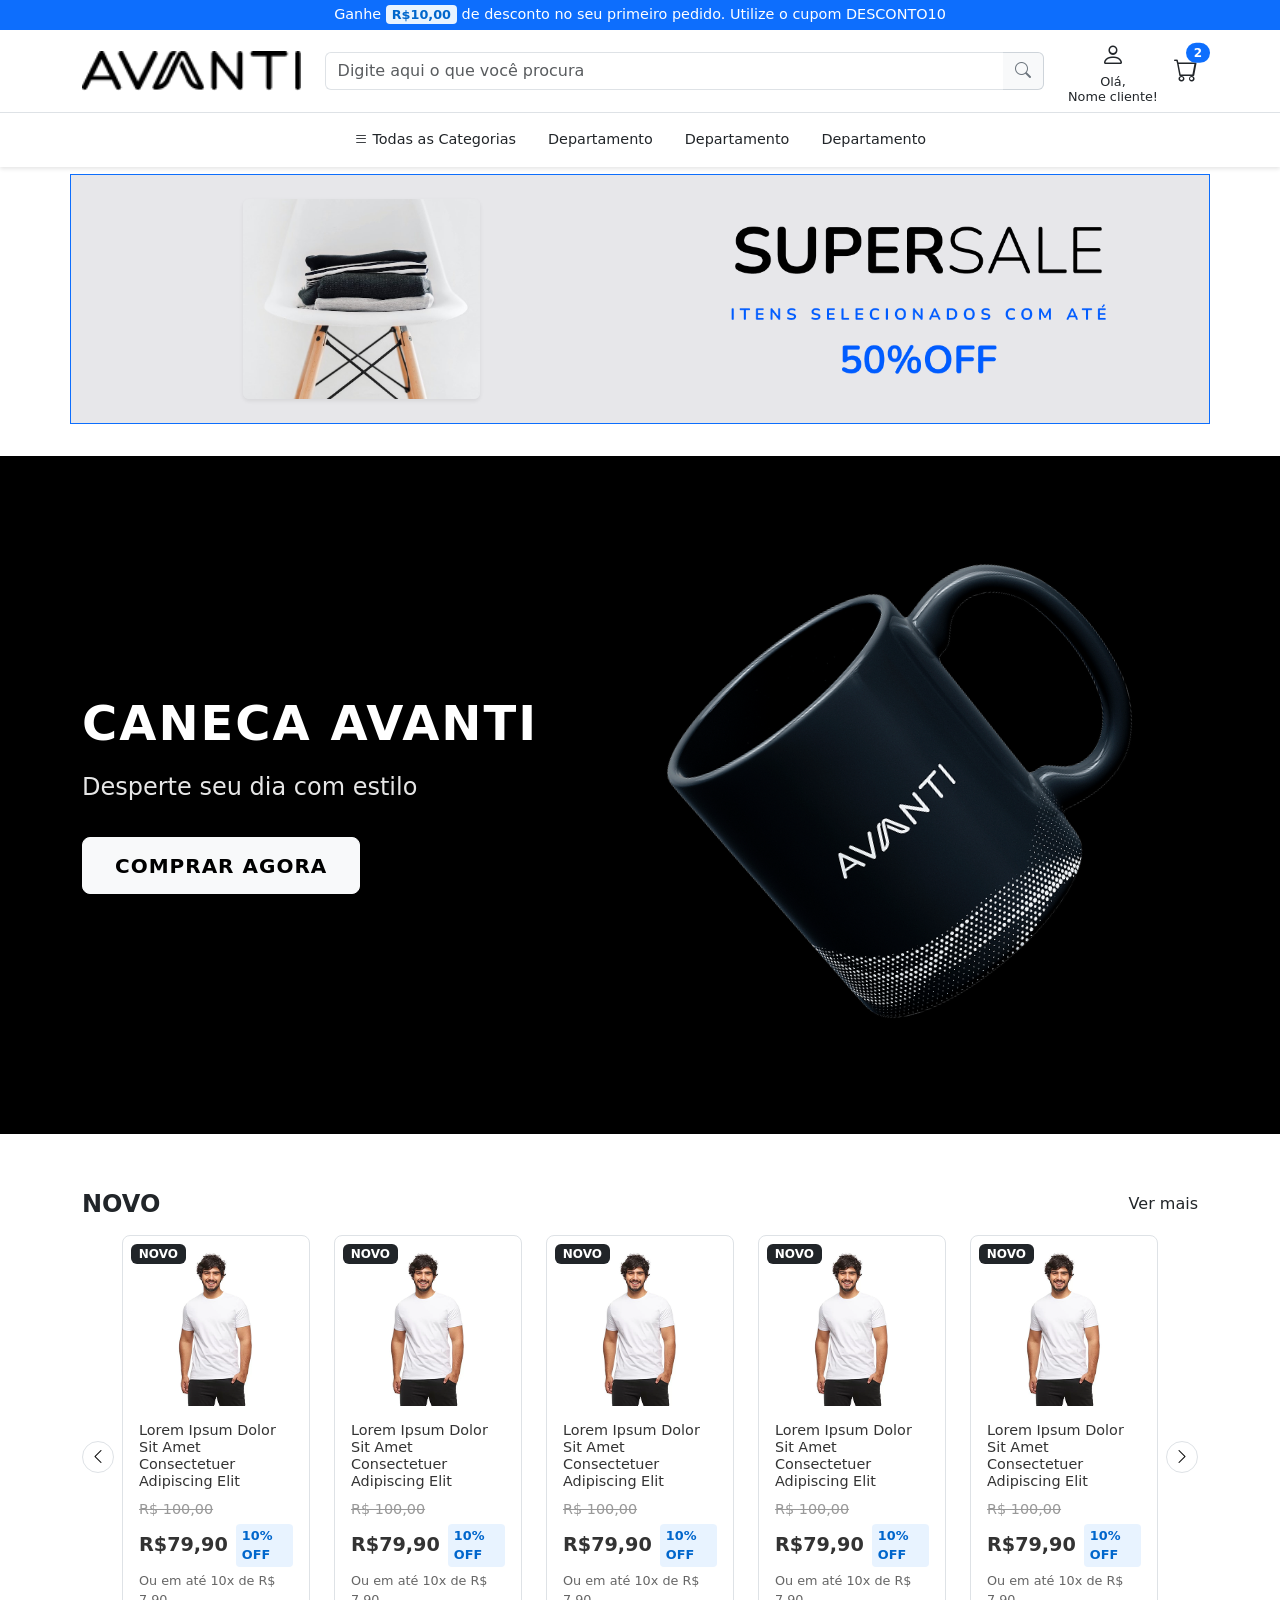
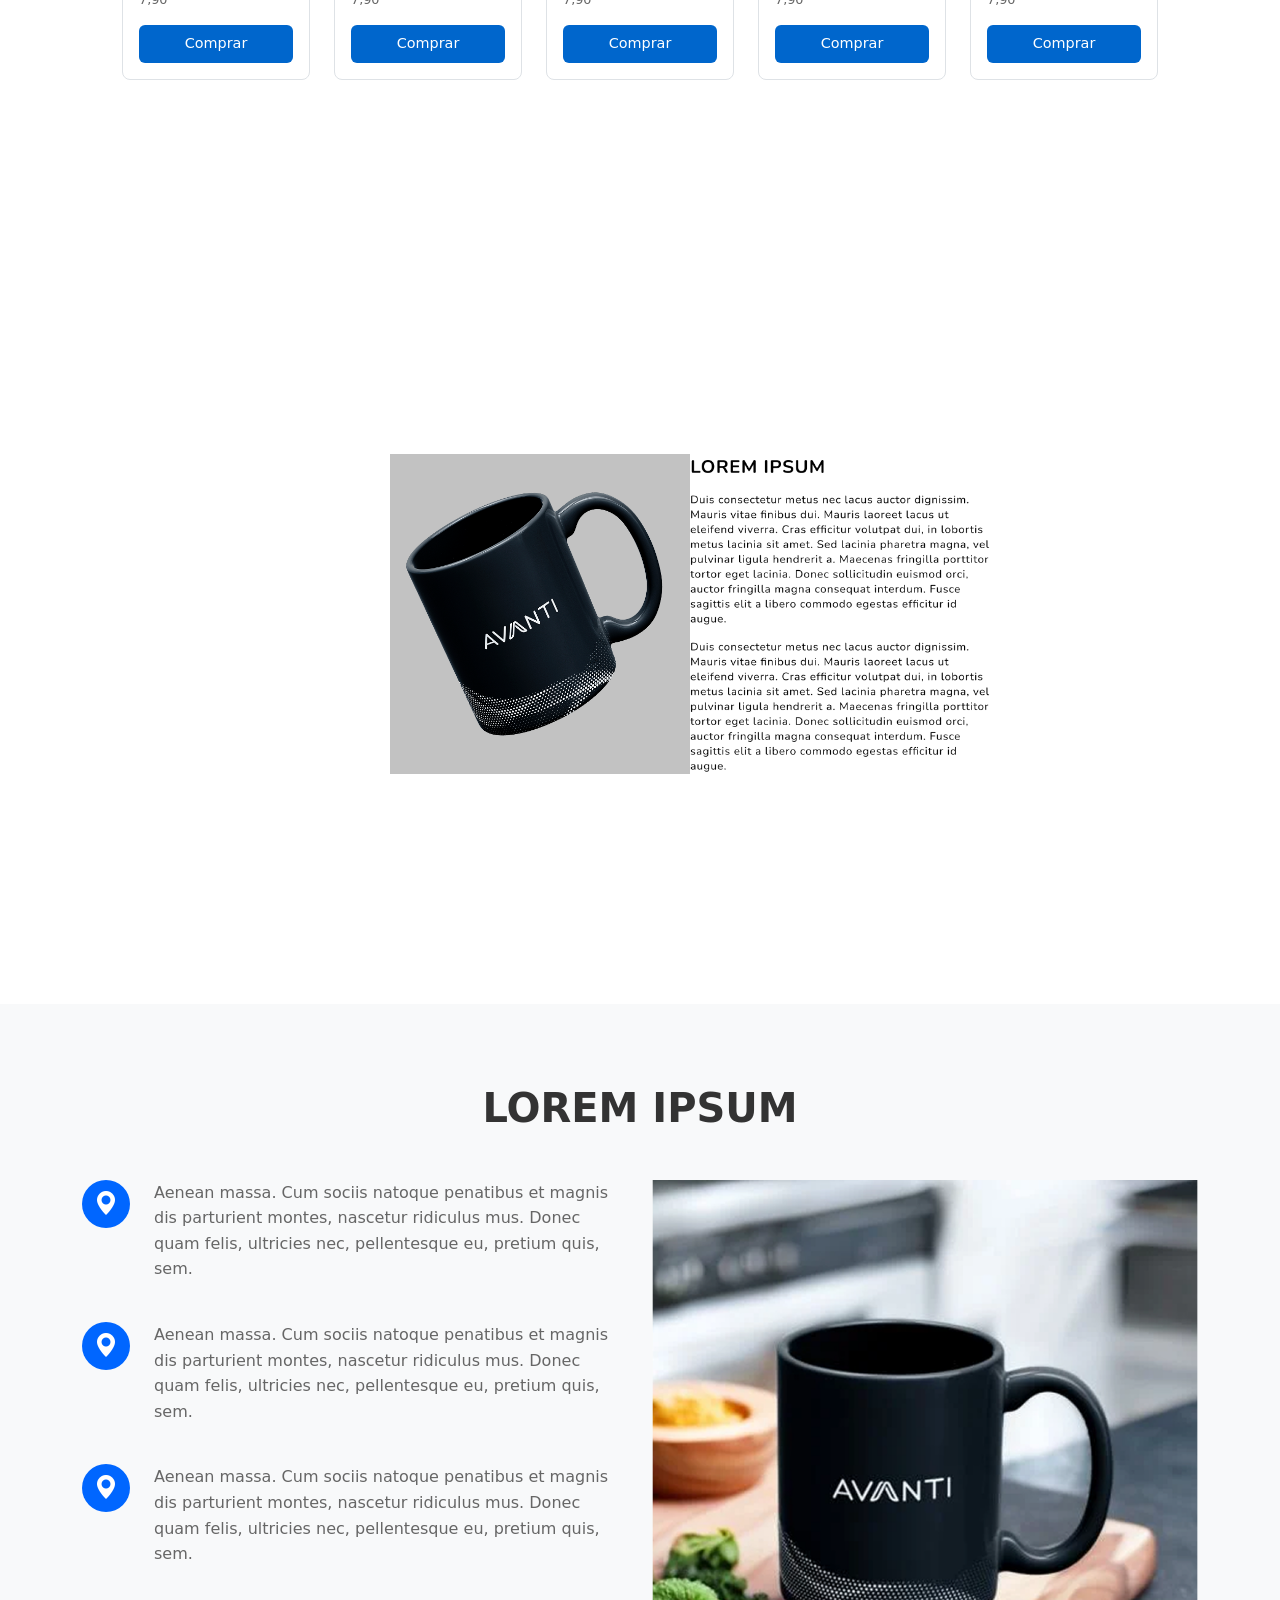
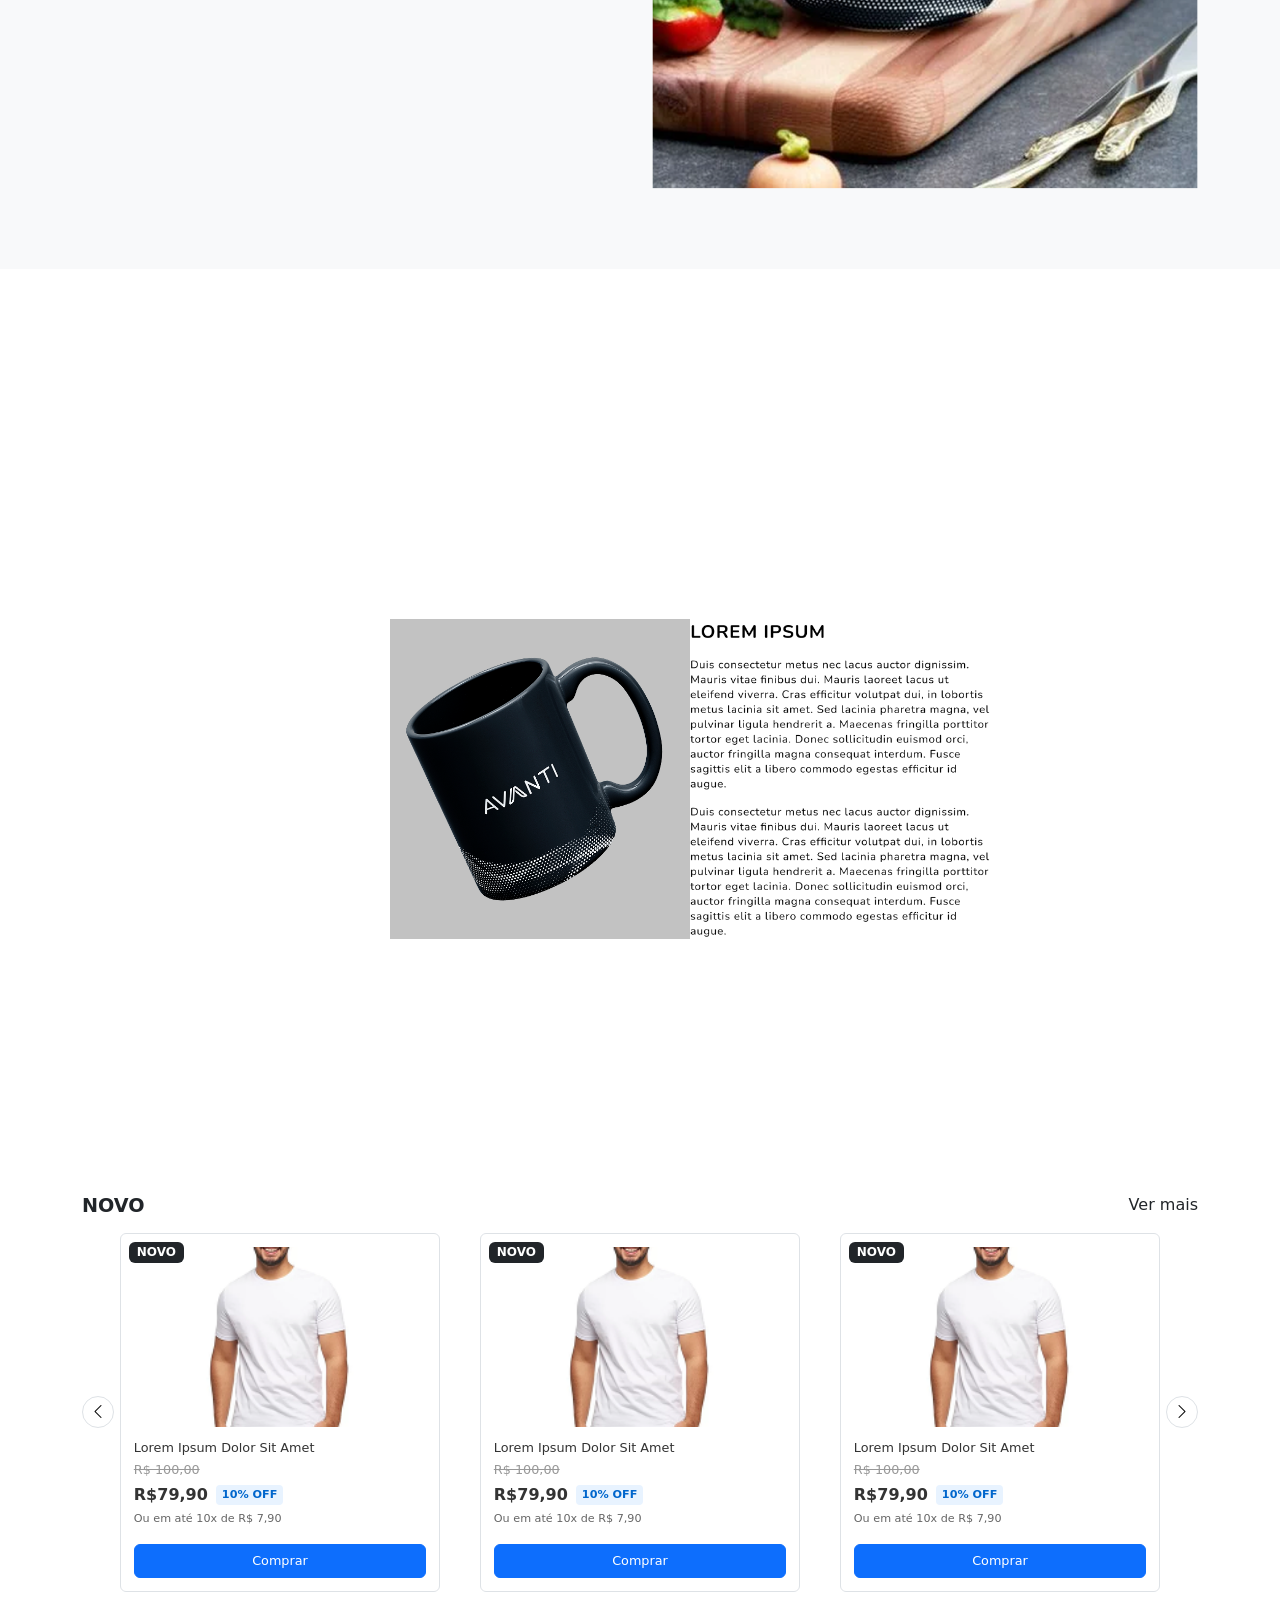
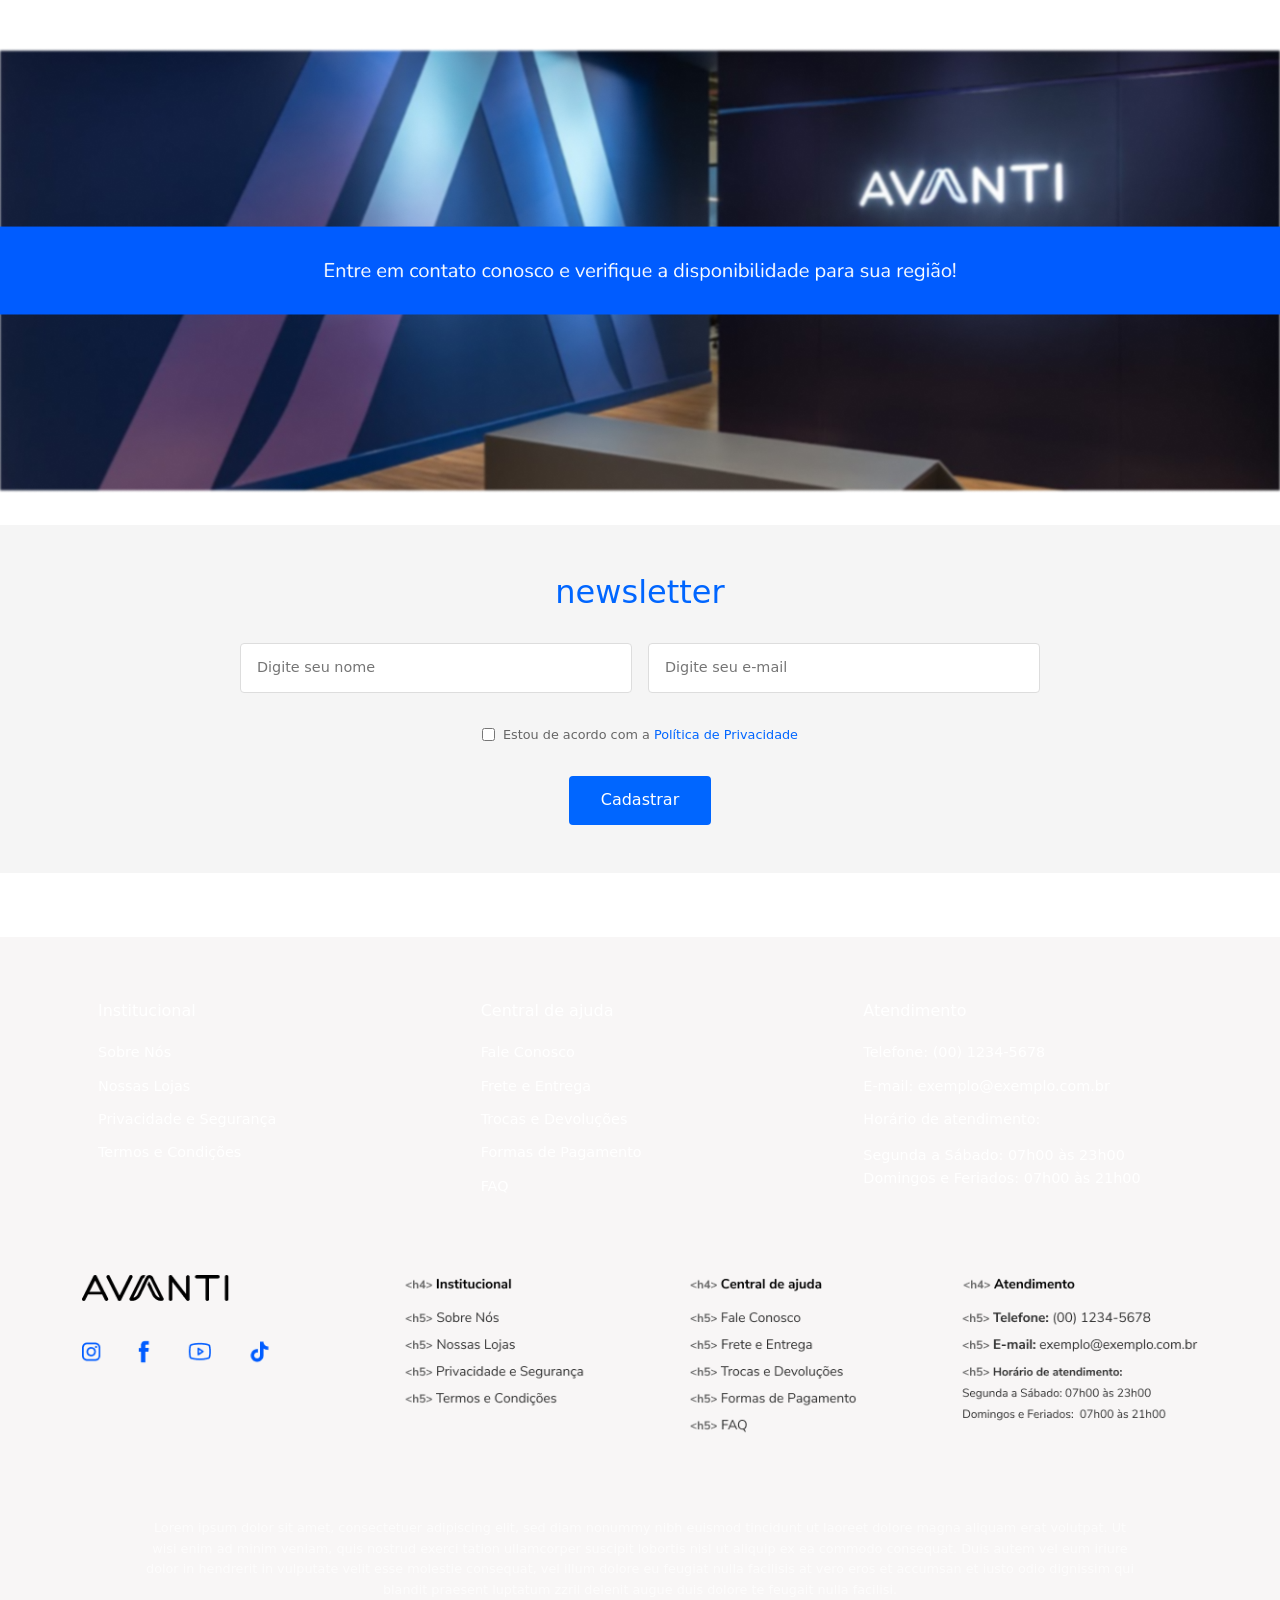
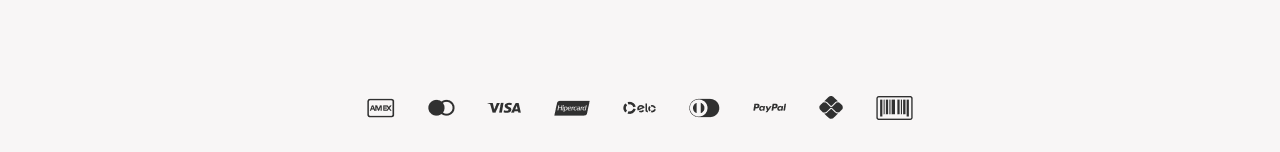
<file: index.html>
<!DOCTYPE html>
<html lang="en">
<head>
    <link rel="stylesheet" href="testeAvanti.css">
    <meta charset="UTF-8">
    <meta name="viewport" content="width=device-width, initial-scale=1.0">

    
    <link href="https://cdn.jsdelivr.net/npm/bootstrap@5.3.3/dist/css/bootstrap.min.css" rel="stylesheet">
    <link rel="stylesheet" href="https://cdn.jsdelivr.net/npm/bootstrap-icons@1.11.3/font/bootstrap-icons.min.css">

    <title>teste avanti </title>
    <link rel="icon" type="image/png" href="imagens/penseavanti_logo.jpg">
    <style>
        
        body { padding-top: 150px; }
        .fixed-header {
            position: fixed;
            top: 0;
            left: 0;
            right: 0;
            z-index: 1030; 
            background-color: white; 
            box-shadow: 0 2px 4px rgba(0,0,0,.1);
        }
    </style>
</head>
<body>
    <div  id="insert">

    </div>
    <header class="fixed-header">
        
        <div class="top-bar bg-primary text-white text-center py-1">
            Ganhe <span class="discount-badge">R$10,00</span> de desconto no seu primeiro pedido. Utilize o cupom DESCONTO10
        </div>

        
        <div class="main-header border-bottom py-2">
            <div class="container d-flex justify-content-between align-items-center">
                
                <div class="logo">
                    
                    <img src="reference/Grupo 21089.png" alt="logo-best-company-in-the-world" height="40"> 
                </div>

                
                <div class="search-bar flex-grow-1 mx-4">
                    <form class="d-flex">
                        <input id="label" class="form-control" type="search" placeholder="Digite aqui o que você procura">
                        <button id="search" class="btn btn-outline-secondary" type="submit">
                            <i class="bi bi-search"></i>
                        </button>
                    </form>
                </div>

                
                <div   class="user-actions d-flex align-items-center">
                    <div class="user-account text-center me-3">
                         <i class="bi bi-person fs-4"></i>
                         <div>Olá,<br>Nome cliente!</div>
                    </div>
                    <div id="cart"  class="cart position-relative">
                        <i class="bi bi-cart fs-4"></i>
                        <span class="position-absolute top-0 start-100 translate-middle badge rounded-pill bg-primary">
                            2 
                            <span class="visually-hidden">items in cart</span>
                        </span>
                    </div>
                </div>
            </div>
        </div>

        
        <div class="department-nav py-2">
            <div class="container">
                 <nav class="nav justify-content-center">
                    <a class="nav-link text-dark" href="https://github.com/teuzowebdeveloper9"><i class="bi bi-list"></i> Todas as Categorias</a>
                    <a class="nav-link text-dark" href="https://github.com/teuzowebdeveloper9">Departamento</a>
                    <a class="nav-link text-dark" href="https://github.com/teuzowebdeveloper9">Departamento</a>
                    <a class="nav-link text-dark" href="https://github.com/teuzowebdeveloper9">Departamento</a>
                   
                  </nav>
            </div>
        </div>
    </header>

   
    <section id="promo-section" class="container my-4 promo-section border border-primary p-4 ">
        <div class="row align-items-center">
            <div class="col-md-6 image-container">
                <img src="reference/8f32250c97446b714d331059da4a4136fc05b8c0.jpg" alt="Folded clothes on a chair" class="img-fluid rounded shadow-sm">
            </div>
            <div class="col-md-6 promo-text-container text-center">
                <img src="reference/Grupo 4806.png" alt="banner">
                </div>
            </div>
        </div>
    </section>

    
    <section class="dark-banner">
        <div class="container">
            <div class="row align-items-center">
                <div class="col-md-6 banner-text">
                    <h2>CANECA AVANTI</h2>
                    <p>Desperte seu dia com estilo</p>
                    <button class="btn btn-light btn-lg">COMPRAR AGORA</button>
                </div>
                <div class="col-md-6 banner-image">
                    <img src="reference/Free_Mug_Mockup_2.png" alt="Caneca Avanti" class="img-fluid">
                </div>
            </div>
        </div>
    </section>

    
    <section class="products-section py-4">
        <div class="container">
            <div class="d-flex justify-content-between align-items-center mb-3">
                <h2 class="section-title">NOVO</h2>
                <a href="#" class="text-decoration-none text-dark">Ver mais</a>
            </div>
            
            <div class="products-carousel position-relative">
                <button class="carousel-control prev" id="prevBtn">
                    <i class="bi bi-chevron-left"></i>
                </button>
                
                <div class="row products-row">
                   
                    <div class="col">
                        <div class="product-card">
                            <span class="badge bg-dark position-absolute top-0 start-0 m-2">NOVO</span>
                            <img src="reference/2j0a2073 1.png" alt="Product" class="img-fluid mb-2">
                            <h3 class="product-title">Lorem Ipsum Dolor Sit Amet Consectetuer Adipiscing Elit</h3>
                            <div class="price-container">       
                                <span class="original-price">R$ 100,00</span>
                                <div class="current-price-container">
                                    <span class="current-price">R$79,90</span>
                                    <span class="discount-badge">10% OFF</span>
                                </div>
                                <small class="installment-text">Ou em até 10x de R$ 7,90</small>
                            </div>
                            <button class="btn btn-primary w-100 mt-2">Comprar</button>
                        </div>
                    </div>
                    
                    
                    <div class="col">
                        <div class="product-card">
                            <span class="badge bg-dark position-absolute top-0 start-0 m-2">NOVO</span>
                            <img src="reference/2j0a2073 1.png" alt="Product" class="img-fluid mb-2">
                            <h3 class="product-title">Lorem Ipsum Dolor Sit Amet Consectetuer Adipiscing Elit</h3>
                            <div class="price-container">
                                <span class="original-price">R$ 100,00</span>
                                <div class="current-price-container">
                                    <span class="current-price">R$79,90</span>
                                    <span class="discount-badge">10% OFF</span>
                                </div>
                                <small class="installment-text">Ou em até 10x de R$ 7,90</small>
                            </div>
                            <button class="btn btn-primary w-100 mt-2">Comprar</button>
                        </div>
                    </div>

                   
                    <div class="col">
                        <div class="product-card">
                            <span class="badge bg-dark position-absolute top-0 start-0 m-2">NOVO</span>
                            <img src="reference/2j0a2073 1.png" alt="Product" class="img-fluid mb-2">
                            <h3 class="product-title">Lorem Ipsum Dolor Sit Amet Consectetuer Adipiscing Elit</h3>
                            <div class="price-container">
                                <span class="original-price">R$ 100,00</span>
                                <div class="current-price-container">
                                    <span class="current-price">R$79,90</span>
                                    <span class="discount-badge">10% OFF</span>
                                </div>
                                <small class="installment-text">Ou em até 10x de R$ 7,90</small>
                            </div>
                            <button class="btn btn-primary w-100 mt-2">Comprar</button>
                        </div>
                    </div>

                    <div class="col">
                        <div class="product-card">
                            <span class="badge bg-dark position-absolute top-0 start-0 m-2">NOVO</span>
                            <img src="reference/2j0a2073 1.png" alt="Product" class="img-fluid mb-2">
                            <h3 class="product-title">Lorem Ipsum Dolor Sit Amet Consectetuer Adipiscing Elit</h3>
                            <div class="price-container">
                                <span class="original-price">R$ 100,00</span>
                                <div class="current-price-container">
                                    <span class="current-price">R$79,90</span>
                                    <span class="discount-badge">10% OFF</span>
                                </div>
                                <small class="installment-text">Ou em até 10x de R$ 7,90</small>
                            </div>
                            <button class="btn btn-primary w-100 mt-2">Comprar</button>
                        </div>
                    </div>

                    <div class="col">
                        <div class="product-card">
                            <span class="badge bg-dark position-absolute top-0 start-0 m-2">NOVO</span>
                            <img src="reference/2j0a2073 1.png" alt="Product" class="img-fluid mb-2">
                            <h3 class="product-title">Lorem Ipsum Dolor Sit Amet Consectetuer Adipiscing Elit</h3>
                            <div class="price-container">
                                <span class="original-price">R$ 100,00</span>
                                <div class="current-price-container">
                                    <span class="current-price">R$79,90</span>
                                    <span class="discount-badge">10% OFF</span>
                                </div>
                                <small class="installment-text">Ou em até 10x de R$ 7,90</small>
                            </div>
                            <button class="btn btn-primary w-100 mt-2">Comprar</button>
                        </div>
                    </div>
                </div>

                <button class="carousel-control next" id="nextBtn">
                    <i class="bi bi-chevron-right"></i>
                </button>
            </div>
        </div>
    </section>

   <section class="father">
    <div class="big-div">
      <div class="box-1">
        <img src="reference/Free_Mug_Mockup_2.png" alt="caneca avanti">
      </div>
      <div class="box-2">
        <img src="reference/Texto.png" alt="texto-figma">
      </div>
    </div>
    
   </section>

    <!-- Features Section -->
    <section class="features-section">
        <div class="container">
            <h2 class="text-center mb-5">LOREM IPSUM</h2>
            <div class="row">
                <div class="col-md-6">
                    <div class="features-content">
                        <div class="feature-item d-flex align-items-start mb-4">
                            <div class="feature-icon">
                                <i class="bi bi-geo-alt-fill"></i>
                            </div>
                            <div class="feature-text">
                                <p>Aenean massa. Cum sociis natoque penatibus et magnis dis parturient montes, nascetur ridiculus mus. Donec quam felis, ultricies nec, pellentesque eu, pretium quis, sem.</p>
                            </div>
                        </div>
                        <div class="feature-item d-flex align-items-start mb-4">
                            <div class="feature-icon">
                                <i class="bi bi-geo-alt-fill"></i>
                            </div>
                            <div class="feature-text">
                                <p>Aenean massa. Cum sociis natoque penatibus et magnis dis parturient montes, nascetur ridiculus mus. Donec quam felis, ultricies nec, pellentesque eu, pretium quis, sem.</p>
                            </div>
                        </div>
                        <div class="feature-item d-flex align-items-start">
                            <div class="feature-icon">
                                <i class="bi bi-geo-alt-fill"></i>
                            </div>
                            <div class="feature-text">
                                <p>Aenean massa. Cum sociis natoque penatibus et magnis dis parturient montes, nascetur ridiculus mus. Donec quam felis, ultricies nec, pellentesque eu, pretium quis, sem.</p>
                            </div>
                        </div>
                    </div>
                </div>
                <div class="col-md-6">
                    <div class="features-image">
                        <img src="reference/segundo banner.png" alt="Caneca Avanti" class="img-fluid">
                    </div>
                </div>
            </div>
        </div>
    </section>
    <section>
      <section class="father">
        <div class="big-div">
          <div class="box-1">
            <img src="reference/Free_Mug_Mockup_2.png" alt="caneca avanti">
          </div>
          <div class="box-2">
            <img src="reference/Texto.png" alt="texto-figma">
          </div>
        </div>
       
          
         </section>

    <div id="insert"></div>

    
    <section class="small-products-section py-4">
        <div class="container">
            <div class="d-flex justify-content-between align-items-center mb-3">
                <h2 class="section-title-small">NOVO</h2>
                <a href="#" class="text-decoration-none text-dark">Ver mais</a>
            </div>
            
            <div class="small-products-carousel position-relative">
                <button class="carousel-control prev" id="smallPrevBtn">
                    <i class="bi bi-chevron-left"></i>
                </button>
                
                <div class="row small-products-row">
                    <!-- Product Card 1 -->
                    <div class="col">
                        <div class="small-product-card">
                            <span class="badge bg-dark position-absolute top-0 start-0 m-2">NOVO</span>
                            <img src="reference/2j0a2073 1.png" alt="Product" class="img-fluid mb-2">
                            <h3 class="product-title">Lorem Ipsum Dolor Sit Amet</h3>
                            <div class="price-container">
                                <span class="original-price">R$ 100,00</span>
                                <div class="current-price-container">
                                    <span class="current-price">R$79,90</span>
                                    <span class="discount-badge">10% OFF</span>
                                </div>
                                <small class="installment-text">Ou em até 10x de R$ 7,90</small>
                            </div>
                            <button class="btn btn-primary w-100 mt-2">Comprar</button>
                        </div>
                    </div>

                   
                    <div class="col">
                        <div class="small-product-card">
                            <span class="badge bg-dark position-absolute top-0 start-0 m-2">NOVO</span>
                            <img src="reference/2j0a2073 1.png" alt="Product" class="img-fluid mb-2">
                            <h3 class="product-title">Lorem Ipsum Dolor Sit Amet</h3>
                            <div class="price-container">
                                <span class="original-price">R$ 100,00</span>
                                <div class="current-price-container">
                                    <span class="current-price">R$79,90</span>
                                    <span class="discount-badge">10% OFF</span>
                                </div>
                                <small class="installment-text">Ou em até 10x de R$ 7,90</small>
                            </div>
                            <button class="btn btn-primary w-100 mt-2">Comprar</button>
                        </div>
                    </div>

                    <div class="col">
                        <div class="small-product-card">
                            <span class="badge bg-dark position-absolute top-0 start-0 m-2">NOVO</span>
                            <img src="reference/2j0a2073 1.png" alt="Product" class="img-fluid mb-2">
                            <h3 class="product-title">Lorem Ipsum Dolor Sit Amet</h3>
                            <div class="price-container">
                                <span class="original-price">R$ 100,00</span>
                                <div class="current-price-container">
                                    <span class="current-price">R$79,90</span>
                                    <span class="discount-badge">10% OFF</span>
                                </div>
                                <small class="installment-text">Ou em até 10x de R$ 7,90</small>
                            </div>
                            <button class="btn btn-primary w-100 mt-2">Comprar</button>
                        </div>
                    </div>
                </div>

                <button class="carousel-control next" id="smallNextBtn">
                    <i class="bi bi-chevron-right"></i>
                </button>
            </div>
        </div>
    </section>

    <!-- Contact Banner -->
    <section class="contact-banner">
        <img src="reference/Group 7.png" alt="Contact Banner" class="img-fluid w-100">
    </section>

    <!-- Newsletter Section -->
    <section class="newsletter-section">
        <div class="container">
            <div class="newsletter-content">
                <h2>newsletter</h2>
                <form class="newsletter-form">
                    <div class="form-row">
                        <input type="text" placeholder="Digite seu nome" class="form-input">
                        <input type="email" placeholder="Digite seu e-mail" class="form-input">
                        <div class="privacy-check">
                            <input type="checkbox" id="privacy-policy">
                            <label for="privacy-policy">Estou de acordo com a <a href="#">Política de Privacidade</a></label>
                        </div>
                        <button type="submit" class="btn-cadastrar">Cadastrar</button>
                    </div>
                </form>
            </div>
        </div>
    </section>
    

    <div id="insert"></div>

    <!-- Footer -->
    <footer class="site-footer">
        <div class="container">
          

            <!-- Footer Links -->
            <div class="footer-content">
                <div class="footer-column">
                    <h4>Institucional</h4>
                    <h5><a href="#">Sobre Nós</a></h5>
                    <h5><a href="#">Nossas Lojas</a></h5>
                    <h5><a href="#">Privacidade e Segurança</a></h5>
                    <h5><a href="#">Termos e Condições</a></h5>
                </div>

                <div class="footer-column">
                    <h4>Central de ajuda</h4>
                    <h5><a href="#">Fale Conosco</a></h5>
                    <h5><a href="#">Frete e Entrega</a></h5>
                    <h5><a href="#">Trocas e Devoluções</a></h5>
                    <h5><a href="#">Formas de Pagamento</a></h5>
                    <h5><a href="#">FAQ</a></h5>
                </div>

                <div class="footer-column">
                    <h4>Atendimento</h4>
                    <h5>Telefone: (00) 1234-5678</h5>
                    <h5>E-mail: exemplo@exemplo.com.br</h5>
                    <h5>Horário de atendimento:</h5>
                    <div class="horario">
                        Segunda a Sábado: 07h00 às 23h00<br>
                        Domingos e Feriados: 07h00 às 21h00
                    </div>
                </div>
            </div>

            <!-- Payment Methods -->
            <div class="payment-section">
                <div class="payment-row">
                    <img src="reference/Group 17.png" alt="Payment Methods" class="payment-icons">
                </div>
            </div>

            <!-- Copyright Text -->
            <div class="footer-bottom">
                <p>Lorem ipsum dolor sit amet, consectetuer adipiscing elit, sed diam nonummy nibh euismod tincidunt ut laoreet dolore magna aliquam erat volutpat. Ut wisi enim ad minim veniam, quis nostrud exerci tation ullamcorper suscipit lobortis nisl ut aliquip ex ea commodo consequat. Duis autem vel eum iriure dolor in hendrerit in vulputate velit esse molestie consequat, vel illum dolore eu feugiat nulla facilisis at vero eros et accumsan et iusto odio dignissim qui blandit praesent luptatum zzril delenit augue duis dolore te feugait nulla facilisi.</p>
            </div>

            <!-- Security Certificates -->
            <div class="certificates-section">
                <img src="reference/Grupo 10397.png" alt="Security Certificates" class="certificate-icons">
            </div>
        </div>
    </footer>

    <script src="https://cdn.jsdelivr.net/npm/bootstrap@5.3.3/dist/js/bootstrap.bundle.min.js"></script>
    <script src="testeAvanti.js"></script>
</body>
</html>
</file>
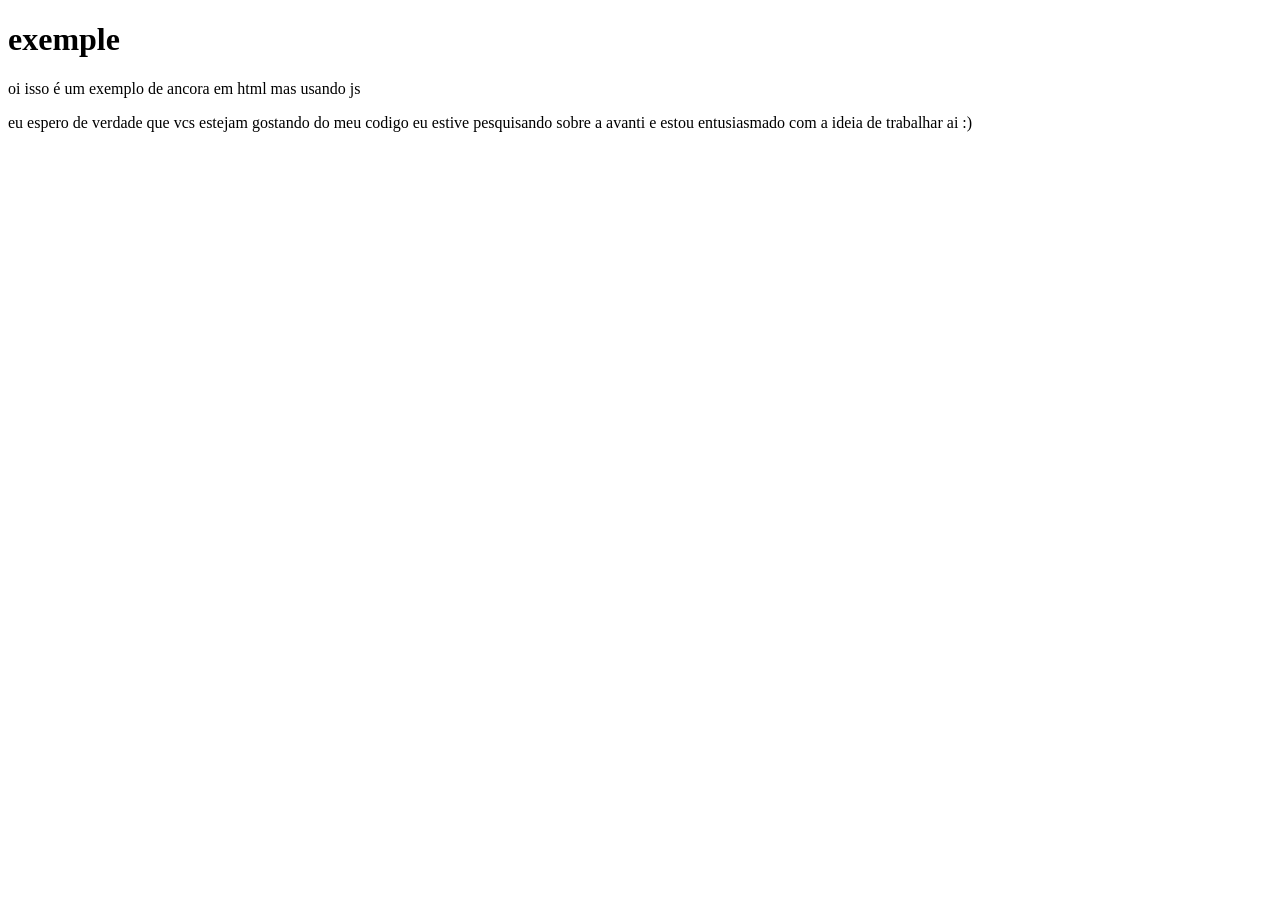
<file: exemple.html>
<!DOCTYPE html>
<html lang="en">
<head>
    <meta charset="UTF-8">
    <meta name="viewport" content="width=device-width, initial-scale=1.0">
    <title>exemple</title>
</head>
<body>
    <main >
        <h1 >exemple</h1>
        <p>oi isso é um exemplo de ancora em html mas usando js </p>
    </main>
    <footer>
        <p> eu espero de verdade que vcs estejam gostando do meu codigo eu estive pesquisando sobre a avanti e estou entusiasmado com a ideia de trabalhar ai :)</p>
    </footer>
</body>
</html>
</file>
<file: testeAvanti.css>
*{
    margin: 0;
    padding: 0;
    box-sizing: border-box;
}

/* I want to make it clear that I import the fonts I like into CSS sometimes without using them for practicality but I would NEVER do this professionally*/
@import url('https://fonts.googleapis.com/css2?family=Poppins:ital,wght@0,100;0,200;0,300;0,400;0,500;0,600;0,700;0,800;0,900;1,100;1,200;1,300;1,400;1,500;1,600;1,700;1,800;1,900&family=Roboto:ital,wght@0,100..900;1,100..900&family=Special+Gothic+Expanded+One&family=Tiny5&display=swap');


body {
    font-family: sans-serif;
}

.top-bar {
    font-size: 0.9em;
}


.discount-badge {
    background-color: #5d3dff; 
    padding: 2px 6px;
    border-radius: 4px;
    font-weight: bold;
}

.main-header .search-bar .form-control {
    border-top-right-radius: 0;
    border-bottom-right-radius: 0;
    border-right: none;
}

.main-header .search-bar .btn {
    border-top-left-radius: 0;
    border-bottom-left-radius: 0;
    border: 1px solid #ced4da; 
    border-left: none;
    background-color: #f8f9fa; 
}

.main-header .search-bar .btn:hover {
    background-color: #e2e6ea;
}

.user-account div {
    font-size: 0.8em;
    line-height: 1.2;
}

.department-nav .nav-link {
    font-size: 0.9em;
}

/* Here I adjusted the logo*/
.main-header .logo img {
    vertical-align: middle;
}

#cart:hover {
    background-color: #3a7dc0; 
}


.insert-card,
.insert-alert {
    border: 1px solid #dee2e6;
    box-shadow: 0 4px 8px rgba(0,0,0,0.1);
    animation: fadeIn 0.5s ease-in-out;
}

@keyframes fadeIn {
    from { opacity: 0; transform: translateY(-10px); }
    to { opacity: 1; transform: translateY(0); }
}

.promo-section {
    background-color: #E7E7EA; 
}
.promo-section .image-container img {
    max-height: 200px; 
    object-fit: cover; 
    display: block; 
    margin: auto; 
}


.promo-text-container img {
    max-height: 150px; 
    width: auto; 
    max-width: 100%; 
    display: block;
    margin: auto; 
    
}

.promo-text-container .promo-text-content {
    background-color: #004d40; 
    color: white;
}

.promo-text-container .promo-heading {
    font-size: 1.5rem; 
    font-weight: 600;
    margin-bottom: 0.5rem;
    letter-spacing: 1px;
}

.promo-text-container .promo-discount {
    font-size: 4rem; 
    font-weight: bold;
    line-height: 1;
    margin-bottom: 0;
    color: #b2dfdb; 
}

/* Products Section Styles */
.products-section {
    background-color: white;
    padding: 2rem 0;
}

.section-title {
    font-size: 1.5rem;
    font-weight: 600;
    margin: 0;
}

.products-carousel {
    position: relative;
    padding: 0 40px;
}

.carousel-control {
    position: absolute;
    top: 50%;
    transform: translateY(-50%);
    background: white;
    border: 1px solid #dee2e6;
    width: 32px;
    height: 32px;
    border-radius: 50%;
    display: flex;
    align-items: center;
    justify-content: center;
    cursor: pointer;
    z-index: 1;
}

.carousel-control.prev {
    left: 0;
}

.carousel-control.next {
    right: 0;
}

.product-card {
    background: white;
    padding: 1rem;
    position: relative;
    border: 1px solid #dee2e6;
    border-radius: 8px;
    transition: box-shadow 0.3s ease;
}

.product-card:hover {
    box-shadow: 0 4px 8px rgba(0,0,0,0.1);
}

.product-card img {
    width: 100%;
    height: auto;
    object-fit: cover;
    margin-bottom: 1rem;
}

.product-title {
    font-size: 0.9rem;
    margin: 0.5rem 0;
    color: #333;
    line-height: 1.2;
}

.price-container {
    margin: 0.5rem 0;
}

.original-price {
    text-decoration: line-through;
    color: #999;
    font-size: 0.9rem;
    display: block;
}

.current-price-container {
    display: flex;
    align-items: center;
    gap: 0.5rem;
    margin: 0.25rem 0;
}

.current-price {
    font-size: 1.2rem;
    font-weight: bold;
    color: #333;
}

.discount-badge {
    background-color: #e8f3ff;
    color: #0066cc;
    padding: 2px 6px;
    border-radius: 4px;
    font-size: 0.8rem;
}

.installment-text {
    color: #666;
    font-size: 0.8rem;
    display: block;
    margin-bottom: 0.5rem;
}

.product-card .btn-primary {
    background-color: #0066cc;
    border: none;
    padding: 0.5rem;
    font-size: 0.9rem;
}

.product-card .btn-primary:hover {
    background-color: #0052a3;
}


.dark-banner {
    background-color: #000;
    color: white;
    padding: 4rem 0;
    margin: 2rem 0;
    overflow: hidden;
}

.banner-text {
    padding: 2rem;
}

.banner-text h2 {
    font-size: 3rem;
    font-weight: 700;
    margin-bottom: 1rem;
    letter-spacing: 2px;
}

.banner-text p {
    font-size: 1.5rem;
    margin-bottom: 2rem;
    opacity: 0.9;
}

.banner-text .btn {
    padding: 0.8rem 2rem;
    font-weight: 600;
    letter-spacing: 1px;
    transition: transform 0.3s ease;
}

.banner-text .btn:hover {
    transform: scale(1.05);
}

.banner-image {
    display: flex;
    justify-content: center;
    align-items: center;
}

.banner-image img {
    max-width: 100%;
    height: auto;
    transform: rotate(-15deg);
    transition: transform 0.3s ease;
}

.banner-image img:hover {
    transform: rotate(-10deg) scale(1.05);
}
.father {
    display: flex;
    justify-content: center;
    align-items: center;
    min-height: 100vh;
    width: 100%;
    
}

.big-div {
    display: flex;
    width: 500px;
    height: 200px;
    margin: 0 auto;
}
.box-1,box-2{
    flex: 1;
    height:100px;
}
.box-1{
    background-color: #C2C2C2;
    justify-content: center;
    align-items: center;
    width: 300px;
    height: 320px;
}
.box-1  img{
    width: 300px;
    height: 320px;
}
.box-2  img{
    width: 300px;
    height: 320px;
}

/* Features Section Styles */
.features-section {
    padding: 5rem 0;
    background-color: #f8f9fa;
}

.features-section h2 {
    color: #333;
    font-size: 2.5rem;
    font-weight: 600;
    margin-bottom: 3rem;
}

.feature-item {
    gap: 1.5rem;
    margin-bottom: 2rem;
}

.feature-icon {
    background-color: #0066ff;
    width: 48px;
    height: 48px;
    min-width: 48px;
    border-radius: 50%;
    display: flex;
    align-items: center;
    justify-content: center;
}

.feature-icon i {
    color: white;
    font-size: 1.5rem;
}

.feature-text {
    color: #666;
    font-size: 1rem;
    line-height: 1.6;
}

.features-image {
    display: flex;
    justify-content: center;
    align-items: center;
    height: 100%;
}

.features-image img {
    max-width: 100%;
    height: auto;
}

@media (max-width: 768px) {
    .features-section {
        padding: 3rem 0;
    }
    
    .features-image {
        margin-top: 2rem;
    }
}

.small-products-section {
    background: white;
    padding: 2rem 0;
}

.section-title-small {
    font-size: 1.2rem;
    font-weight: 600;
    margin: 0;
}

.small-products-carousel {
    position: relative;
    padding: 0 30px;
}

.small-product-card {
    background: white;
    padding: 0.8rem;
    position: relative;
    border: 1px solid #dee2e6;
    border-radius: 6px;
    margin: 0 0.5rem;
    transition: box-shadow 0.3s ease;
}

.small-product-card:hover {
    box-shadow: 0 2px 4px rgba(0,0,0,0.1);
}

.small-product-card img {
    max-height: 180px;
    object-fit: cover;
    width: 100%;
}

.small-product-card .product-title {
    font-size: 0.8rem;
    margin: 0.3rem 0;
}

.small-product-card .price-container {
    margin: 0.3rem 0;
}

.small-product-card .original-price {
    font-size: 0.8rem;
}

.small-product-card .current-price {
    font-size: 1rem;
}

.small-product-card .discount-badge {
    font-size: 0.7rem;
}

.small-product-card .installment-text {
    font-size: 0.7rem;
}

.small-product-card .btn {
    font-size: 0.8rem;
    padding: 0.4rem;
}

.small-products-row {
    display: flex;
    overflow-x: hidden;
    scroll-behavior: smooth;
}


.contact-banner {
    width: 100%;
    margin: 2rem 0;
}

.contact-banner img {
    width: 100%;
    height: auto;
    display: block;
}

@media (max-width: 768px) {
    .contact-content h2 {
        font-size: 1.2rem;
        padding: 0 1rem;
    }
}

/* Newsletter Section Styles */
.newsletter-section {
    background-color: #f5f5f5;
    padding: 3rem 0;
    margin: 2rem 0;
}

.newsletter-content {
    max-width: 800px;
    margin: 0 auto;
    text-align: center;
}

.newsletter-content h2 {
    color: #0066ff;
    font-size: 2rem;
    margin-bottom: 2rem;
    text-transform: lowercase;
}

.newsletter-form .form-row {
    display: flex;
    flex-wrap: wrap;
    gap: 1rem;
    justify-content: center;
    align-items: center;
}

.form-input {
    padding: 0.8rem 1rem;
    border: 1px solid #ddd;
    border-radius: 4px;
    flex: 1;
    min-width: 200px;
    font-size: 0.9rem;
}

.privacy-check {
    display: flex;
    align-items: center;
    gap: 0.5rem;
    font-size: 0.8rem;
    color: #666;
    margin: 1rem 0;
    width: 100%;
    justify-content: center;
}

.privacy-check a {
    color: #0066ff;
    text-decoration: none;
}

.privacy-check a:hover {
    text-decoration: underline;
}



.btn-cadastrar {
    background-color: #0066ff;
    color: white;
    border: none;
    padding: 0.8rem 2rem;
    border-radius: 4px;
    cursor: pointer;
    font-weight: 500;
    transition: background-color 0.3s ease;
}

.btn-cadastrar:hover {
    background-color: #0052cc;
}

@media (max-width: 768px) {
    .newsletter-form .form-row {
        flex-direction: column;
        gap: 1rem;
    }

    .form-input {
        width: 100%;
    }

    .btn-cadastrar {
        width: 100%;
    }
}

/* Footer Styles */
.site-footer {
    background-color: #f8f6f6;
    color: #fff;
    padding: 4rem 0 2rem;
    margin-top: 4rem;
}

.footer-top {
    display: flex;
    justify-content: center;
    margin-bottom: 4rem;
}

.footer-logo {
    text-align: center;
}

.footer-logo-img {
    max-width: 180px;
    margin-bottom: 2rem;
}

.social-links {
    display: flex;
    gap: 2rem;
    justify-content: center;
}

.social-links img {
    width: 24px;
    height: 24px;
    transition: opacity 0.3s ease;
}

.social-links a:hover img {
    opacity: 0.8;
}

.footer-content {
    display: grid;
    grid-template-columns: repeat(3, 1fr);
    gap: 4rem;
    max-width: 1200px;
    margin: 0 auto 4rem;
    padding: 0 1rem;
}

.footer-column h4 {
    color: #fff;
    font-size: 1rem;
    margin-bottom: 1.5rem;
    font-weight: normal;
}

.footer-column h5 {
    font-size: 0.9rem;
    margin-bottom: 1rem;
    font-weight: normal;
}

.footer-column h5 a {
    color: #fff;
    text-decoration: none;
    transition: color 0.3s ease;
}

.footer-column h5 a:hover {
    color: #0066ff;
}

.horario {
    color: #fff;
    font-size: 0.9rem;
    line-height: 1.6;
    margin-top: 0.5rem;
}

.payment-section {
    margin: 3rem 0;
}

.payment-row {
    display: flex;
    justify-content: center;
    align-items: center;
}

.payment-icons {
    max-width: 100%;
    height: auto;
}

.footer-bottom {
    text-align: center;
    padding: 2rem 0;
    max-width: 1000px;
    margin: 0 auto;
}

.footer-bottom p {
    font-size: 0.8rem;
    color: rgba(255, 255, 255, 0.7);
    line-height: 1.6;
}

.certificates-section {
    display: flex;
    justify-content: center;
    margin-top: 3rem;
}

.certificate-icons {
    max-width: 100%;
    height: auto;
}

@media (max-width: 768px) {
    .footer-content {
        grid-template-columns: 1fr;
        gap: 2rem;
        text-align: center;
    }

    .social-links {
        flex-wrap: wrap;
        justify-content: center;
    }

    .footer-bottom {
        padding: 2rem 1rem;
    }
}
</file>
